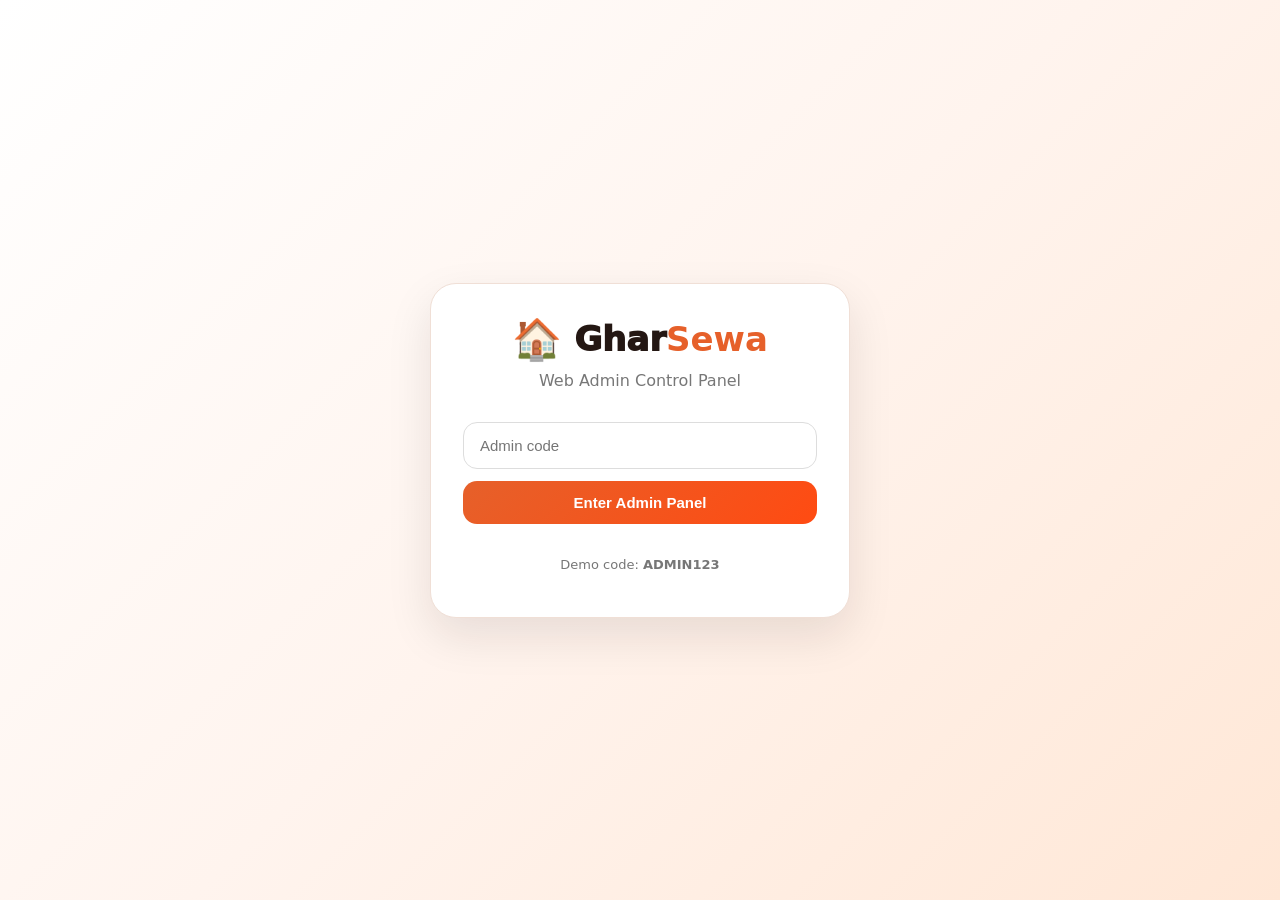
<file: admin.html>
<!DOCTYPE html>
<html lang="en">
<head>
  <meta charset="UTF-8" />
  <meta name="viewport" content="width=device-width, initial-scale=1.0" />
  <title>GharSewa Web Admin</title>
  <style>
    :root{--red:#A52A24;--orange:#E6602A;--bg:#f6f7fb;--card:#fff;--text:#241713;--muted:#777;--line:#eaded8;--green:#198754;--blue:#2f5fb3;--purple:#6f42c1;--shadow:0 18px 45px rgba(33,20,15,.10)}
    *{box-sizing:border-box} body{margin:0;font-family:Inter,system-ui,-apple-system,Segoe UI,Roboto,Arial,sans-serif;background:var(--bg);color:var(--text)}
    .login{min-height:100vh;display:flex;align-items:center;justify-content:center;padding:24px;background:linear-gradient(135deg,#fff 0%,#fff4ee 50%,#ffe7d6 100%)}
    .login-card{width:100%;max-width:420px;background:#fff;border-radius:26px;box-shadow:var(--shadow);padding:32px;border:1px solid #f0dfd6;text-align:center}
    .logo{display:flex;align-items:center;justify-content:center;gap:12px;margin-bottom:8px}.logoIcon{font-size:40px}.brand{font-size:34px;font-weight:950}.brand b{color:var(--orange)}
    .sub{color:var(--muted);margin:0 0 24px}.input{width:100%;padding:14px 16px;border:1px solid #ddd;border-radius:14px;font-size:15px;margin:8px 0 12px;background:#fff}.btn{border:none;border-radius:14px;padding:13px 18px;font-weight:850;font-size:15px;cursor:pointer}.btn-primary{background:linear-gradient(135deg,var(--orange),#ff4b12);color:#fff;width:100%}.err{color:#c82333;font-size:13px;min-height:20px}
    .app{display:grid;grid-template-columns:260px 1fr;min-height:100vh}.side{background:#fff;border-right:1px solid var(--line);padding:20px;position:sticky;top:0;height:100vh}.side .brand{font-size:24px}.adminTag{font-size:13px;color:var(--muted);margin:2px 0 22px}.nav button{width:100%;border:none;background:transparent;text-align:left;padding:12px 14px;border-radius:14px;margin:4px 0;display:flex;gap:10px;align-items:center;font-weight:800;color:#6b5f5a;cursor:pointer}.nav button.active{background:#fff0e8;color:var(--orange)}.nav .badge{margin-left:auto;background:#c82333;color:#fff;border-radius:99px;padding:2px 8px;font-size:11px}.main{padding:22px 28px 40px}.top{display:flex;justify-content:space-between;align-items:center;gap:16px;margin-bottom:20px}.top h1{margin:0;font-size:28px}.top p{margin:4px 0 0;color:var(--muted)}.top-actions{display:flex;gap:10px;align-items:center}.search{min-width:280px;padding:12px 14px;border:1px solid #ddd;border-radius:14px;background:#fff}.logout{background:#fff;border:1px solid #ffd2c2;color:#b73518}.grid{display:grid;grid-template-columns:repeat(4,minmax(150px,1fr));gap:14px;margin-bottom:18px}.stat{background:#fff;border-radius:20px;padding:18px;box-shadow:0 8px 25px rgba(0,0,0,.05);border:1px solid #f2e5df}.stat .n{font-size:26px;font-weight:950;color:var(--red)}.stat .l{font-size:13px;color:var(--muted);font-weight:750}.panel{background:#fff;border:1px solid #eee;border-radius:22px;box-shadow:0 10px 28px rgba(0,0,0,.05);overflow:hidden}.panel-head{display:flex;justify-content:space-between;align-items:center;padding:18px 18px;border-bottom:1px solid #f1e7e1}.panel-head h2{font-size:18px;margin:0}.table{width:100%;border-collapse:collapse}.table th{text-align:left;color:#7d716b;font-size:12px;text-transform:uppercase;letter-spacing:.04em;background:#fffaf7}.table td,.table th{padding:14px 16px;border-bottom:1px solid #f2ece8;vertical-align:middle}.pill{border-radius:99px;padding:5px 10px;font-size:12px;font-weight:850;display:inline-flex;align-items:center;gap:5px}.pending{background:#fff3cd;color:#8a5a00}.approved,.active,.completed{background:#e9f8ef;color:#126b35}.rejected,.banned,.cancelled{background:#ffe9e9;color:#a32121}.accepted,.confirmed,.started,.open{background:#e8f1ff;color:#204a9a}.closed{background:#eee;color:#555}.mini{padding:8px 10px;border-radius:10px;border:1px solid #ddd;background:#fff;font-weight:800;cursor:pointer;margin:2px}.mini.green{background:#e9f8ef;color:#126b35;border-color:#b9e7c8}.mini.red{background:#ffe9e9;color:#a32121;border-color:#ffd0d0}.mini.orange{background:#fff0e8;color:#d34c17;border-color:#ffcdb9}.cards{display:grid;grid-template-columns:repeat(auto-fill,minmax(280px,1fr));gap:14px}.card{background:#fff;border:1px solid #eee;border-radius:20px;padding:16px;box-shadow:0 8px 25px rgba(0,0,0,.04)}.card h3{margin:0 0 6px}.muted{color:var(--muted);font-size:13px}.row{display:flex;justify-content:space-between;gap:12px;align-items:center}.form-grid{display:grid;grid-template-columns:1fr 1fr;gap:10px}.textarea{width:100%;min-height:110px;border:1px solid #ddd;border-radius:14px;padding:12px;resize:vertical}.hide{display:none!important}@media(max-width:900px){.app{grid-template-columns:1fr}.side{height:auto;position:relative}.nav{display:grid;grid-template-columns:repeat(3,1fr);gap:6px}.main{padding:16px}.grid{grid-template-columns:repeat(2,1fr)}.top{flex-direction:column;align-items:flex-start}.search{min-width:0;width:100%}.top-actions{width:100%;flex-direction:column}.top-actions>*{width:100%}.table{font-size:13px}.table td,.table th{padding:10px 8px}}
  </style>
</head>
<body>
  <div id="login" class="login">
    <div class="login-card">
      <div class="logo"><div class="logoIcon">🏠</div><div class="brand">Ghar<b>Sewa</b></div></div>
      <p class="sub">Web Admin Control Panel</p>
      <input id="code" class="input" placeholder="Admin code" type="password" />
      <button class="btn btn-primary" onclick="login()">Enter Admin Panel</button>
      <div id="err" class="err"></div>
      <p class="muted">Demo code: <b>ADMIN123</b></p>
    </div>
  </div>
  <div id="app" class="app hide">
    <aside class="side">
      <div class="logo" style="justify-content:flex-start"><div class="logoIcon">🏠</div><div class="brand">Ghar<b>Sewa</b></div></div>
      <div class="adminTag">Web Control Panel</div>
      <nav class="nav" id="nav"></nav>
    </aside>
    <main class="main">
      <div class="top">
        <div><h1 id="title">Dashboard</h1><p id="subtitle">Control customers, workers, bookings and app data from web.</p></div>
        <div class="top-actions"><input id="search" class="search" placeholder="Search name, phone, booking..." oninput="render()"/><button class="btn logout" onclick="logout()">Logout</button></div>
      </div>
      <section id="content"></section>
    </main>
  </div>
<script>
const ADMIN_CODE='ADMIN123';
const $=id=>document.getElementById(id);
const read=(k,d=[])=>{try{return JSON.parse(localStorage.getItem(k)||JSON.stringify(d))}catch(e){return d}};
const write=(k,v)=>localStorage.setItem(k,JSON.stringify(v));
const fmt=n=>'NPR '+Number(n||0).toLocaleString();
const today=()=>new Date().toISOString();
const esc=s=>String(s??'').replace(/[&<>"]/g,m=>({'&':'&amp;','<':'&lt;','>':'&gt;','"':'&quot;'}[m]));
let page='dashboard';
const pages=[['dashboard','📊','Dashboard'],['workers','🧑‍🔧','Workers'],['customers','👥','Customers'],['bookings','📋','Bookings'],['requirements','📢','Requirements'],['subscriptions','💳','Subscriptions'],['broadcast','📣','Broadcast'],['settings','⚙️','Settings']];
function login(){ if($('code').value.trim()===ADMIN_CODE){localStorage.setItem('g8_web_admin','true');localStorage.setItem('g8_admin','true');$('login').classList.add('hide');$('app').classList.remove('hide');init();} else {$('err').textContent='Wrong admin code';}}
function logout(){localStorage.setItem('g8_web_admin','false');localStorage.setItem('g8_admin','false');location.reload();}
function init(){renderNav();render();}
function renderNav(){ const counts=getCounts(); $('nav').innerHTML=pages.map(([id,ic,l])=>`<button class="${page===id?'active':''}" onclick="page='${id}';renderNav();render()"><span>${ic}</span>${l}${counts[id]?`<span class="badge">${counts[id]}</span>`:''}</button>`).join('');}
function getData(){
 const apps=read('g8_worker_apps',[]); const customers=read('g8_admin_customers',[]); const bookings=[...read('g8_admin_bookings',[]),...read('g8_admin_rentals',[])]; const reqs=read('g8_requirements',[]); const subs=read('g8_admin_customer_subscriptions',[]);
 return {apps,customers,bookings,reqs,subs};
}
function getCounts(){const d=getData();return {workers:d.apps.filter(x=>x.status==='pending').length,bookings:d.bookings.filter(x=>!['completed','cancelled'].includes(x.status)).length,requirements:d.reqs.filter(x=>x.status!=='closed'&&x.status!=='completed').length,subscriptions:d.subs.length};}
function match(obj){const q=$('search')?.value?.toLowerCase().trim()||''; if(!q)return true; return JSON.stringify(obj).toLowerCase().includes(q);}
function setTitle(t,s){$('title').textContent=t;$('subtitle').textContent=s;}
function render(){renderNav(); const d=getData(); const c=$('content');
 if(page==='dashboard') return dashboard(c,d);
 if(page==='workers') return workers(c,d);
 if(page==='customers') return customers(c,d);
 if(page==='bookings') return bookings(c,d);
 if(page==='requirements') return requirements(c,d);
 if(page==='subscriptions') return subscriptions(c,d);
 if(page==='broadcast') return broadcast(c,d);
 if(page==='settings') return settings(c,d);
}
function dashboard(c,d){setTitle('Dashboard','Live overview from the app local database.'); const revenue=d.bookings.reduce((s,b)=>s+Number(b.amt||0),0); const comm=d.bookings.reduce((s,b)=>s+Number(b.comm||Math.round((b.amt||0)*.1)),0); c.innerHTML=`<div class="grid">
 <div class="stat"><div class="n">${d.customers.length}</div><div class="l">Customers</div></div><div class="stat"><div class="n">${d.apps.length}</div><div class="l">Workers</div></div><div class="stat"><div class="n">${d.bookings.length}</div><div class="l">Bookings</div></div><div class="stat"><div class="n">${fmt(revenue)}</div><div class="l">Total GMV</div></div></div>
 <div class="grid"><div class="stat"><div class="n">${d.apps.filter(x=>x.status==='pending').length}</div><div class="l">Pending Workers</div></div><div class="stat"><div class="n">${d.reqs.length}</div><div class="l">Requirements</div></div><div class="stat"><div class="n">${fmt(comm)}</div><div class="l">Commission</div></div><div class="stat"><div class="n">${d.subs.length}</div><div class="l">Subscriptions</div></div></div>
 ${recentBookings(d)}`;}
function recentBookings(d){return `<div class="panel"><div class="panel-head"><h2>Recent Bookings</h2><button class="mini orange" onclick="page='bookings';renderNav();render()">View all</button></div>${bookingTable(d.bookings.slice(0,8))}</div>`}
function status(s){return `<span class="pill ${String(s||'open').toLowerCase()}">${esc(s||'open')}</span>`}
function bookingTable(arr){return `<table class="table"><thead><tr><th>ID</th><th>Customer</th><th>Worker/Service</th><th>Amount</th><th>Status</th><th>Action</th></tr></thead><tbody>${arr.filter(match).map(b=>`<tr><td><b>${esc(b.id)}</b><br><span class="muted">${esc((b.type||'service'))}</span></td><td>${esc(b.cust||'Customer')}<br><span class="muted">${esc(b.custPh||'')}</span></td><td>${esc(b.prov||'Worker')}<br><span class="muted">${esc(b.svc||'')}</span></td><td><b>${fmt(b.amt)}</b><br><span class="muted">Comm ${fmt(b.comm||Math.round((b.amt||0)*.1))}</span></td><td>${status(b.status)}</td><td><button class="mini green" onclick="updateBooking('${esc(b.id)}','completed')">Complete</button><button class="mini red" onclick="updateBooking('${esc(b.id)}','cancelled')">Cancel</button></td></tr>`).join('')||`<tr><td colspan="6" class="muted">No bookings found.</td></tr>`}</tbody></table>`}
function updateBooking(id,st){['g8_admin_bookings','g8_admin_rentals','g8_bks','g8_rbks'].forEach(k=>{const arr=read(k,[]); if(arr.length)write(k,arr.map(x=>x.id===id?{...x,status:st,adminUpdatedAt:today()}:x));}); render();}
function workers(c,d){setTitle('Workers','Approve, reject, verify and manage worker accounts.'); const rows=d.apps.filter(match); c.innerHTML=`<div class="panel"><div class="panel-head"><h2>Worker Applications</h2><span class="muted">${rows.length} workers</span></div><table class="table"><thead><tr><th>Worker</th><th>Service</th><th>Plan</th><th>Status</th><th>Actions</th></tr></thead><tbody>${rows.map(w=>`<tr><td><b>${esc(w.name)}</b><br><span class="muted">${esc(w.phone||'')} · ${esc(w.email||'')}</span></td><td>${esc(w.service||((w.services||[])[0])||'')}<br><span class="muted">${esc(w.area||'Kathmandu')} · ${esc(w.exp||'')}</span></td><td>${esc(w.plan||'standard')}<br><span class="muted">${fmt(w.price||1000)}</span></td><td>${status(w.status||'pending')}</td><td><button class="mini green" onclick="workerStatus('${esc(w.id)}','approved')">Approve</button><button class="mini orange" onclick="workerStatus('${esc(w.id)}','pending')">Pending</button><button class="mini red" onclick="workerStatus('${esc(w.id)}','rejected')">Reject</button></td></tr>`).join('')||`<tr><td colspan="5" class="muted">No workers found.</td></tr>`}</tbody></table></div>`;}
function workerStatus(id,st){const apps=read('g8_worker_apps',[]).map(w=>w.id===id?{...w,status:st,approvedAt:st==='approved'?today():w.approvedAt}:w);write('g8_worker_apps',apps);render();}
function customers(c,d){setTitle('Customers','View customer accounts and ban/unban users.'); const rows=d.customers.filter(match); c.innerHTML=`<div class="panel"><div class="panel-head"><h2>Customers</h2><span class="muted">${rows.length} customers</span></div><table class="table"><thead><tr><th>Name</th><th>Phone</th><th>Bookings</th><th>Status</th><th>Actions</th></tr></thead><tbody>${rows.map(u=>`<tr><td><b>${esc(u.name)}</b><br><span class="muted">${esc(u.address||'Kathmandu')}</span></td><td>${esc(u.phone)}</td><td>${u.bks||0}<br><span class="muted">${esc(u.lastBooking||'')}</span></td><td>${status(u.status||'active')}</td><td><button class="mini red" onclick="customerBan('${esc(u.phone)}')">${u.status==='banned'?'Unban':'Ban'}</button></td></tr>`).join('')||`<tr><td colspan="5" class="muted">No customers found.</td></tr>`}</tbody></table></div>`;}
function customerBan(phone){const arr=read('g8_admin_customers',[]).map(u=>u.phone===phone?{...u,status:u.status==='banned'?'active':'banned'}:u);write('g8_admin_customers',arr);render();}
function bookings(c,d){setTitle('Bookings','Control booking and rental statuses.'); c.innerHTML=`<div class="panel"><div class="panel-head"><h2>All Bookings</h2><span class="muted">${d.bookings.filter(match).length} records</span></div>${bookingTable(d.bookings)}</div>`;}
function requirements(c,d){setTitle('Requirements','Track customer posted requirements and worker offers.'); const rows=d.reqs.filter(match); c.innerHTML=`<div class="cards">${rows.map(r=>`<div class="card"><div class="row"><h3>${esc(r.title||r.service||'Requirement')}</h3>${status(r.status||'open')}</div><p class="muted">${esc(r.description||r.note||'')}</p>${r.image?`<img src="${r.image}" style="width:100%;max-height:160px;object-fit:cover;border-radius:14px;margin:8px 0"/>`:''}<div class="muted">📍 ${esc(r.location||'Kathmandu')} · Budget ${fmt(r.budget||0)}</div><div class="muted">Customer: ${esc(r.customer||'Customer')} · Offers: ${(r.offers||[]).length}</div><div style="margin-top:12px"><button class="mini green" onclick="reqStatus('${esc(r.id)}','completed')">Complete</button><button class="mini red" onclick="reqStatus('${esc(r.id)}','closed')">Close</button></div></div>`).join('')||`<div class="card muted">No requirements found.</div>`}</div>`;}
function reqStatus(id,st){write('g8_requirements',read('g8_requirements',[]).map(r=>r.id===id?{...r,status:st,adminUpdatedAt:today()}:r));render();}
function subscriptions(c,d){setTitle('Subscriptions','Manage customer and worker plan records.'); const rows=d.subs.filter(match); c.innerHTML=`<div class="panel"><div class="panel-head"><h2>Customer Subscriptions</h2><span class="muted">${rows.length} active</span></div><table class="table"><thead><tr><th>Customer</th><th>Plan</th><th>Amount</th><th>Gateway</th><th>Status</th></tr></thead><tbody>${rows.map(s=>`<tr><td><b>${esc(s.customer)}</b><br><span class="muted">${esc(s.phone)}</span></td><td>${esc(s.planName||s.plan)}</td><td><b>${fmt(s.amount)}</b></td><td>${esc(s.gateway||'')}</td><td>${status(s.status||'active')}<br><span class="muted">Expires ${esc(s.expires||'—')}</span></td></tr>`).join('')||`<tr><td colspan="5" class="muted">No subscriptions found.</td></tr>`}</tbody></table></div>`;}
function broadcast(c,d){setTitle('Broadcast','Send demo notification/SMS message to app users.'); c.innerHTML=`<div class="panel"><div class="panel-head"><h2>Broadcast Message</h2></div><div style="padding:18px"><div class="form-grid"><input id="bcTitle" class="input" placeholder="Title"><select id="bcTarget" class="input"><option value="all">All users</option><option value="customers">Customers</option><option value="workers">Workers</option></select></div><textarea id="bcBody" class="textarea" placeholder="Message body"></textarea><button class="btn btn-primary" style="margin-top:10px;max-width:260px" onclick="sendBroadcast()">Send Broadcast</button><p class="muted">This stores message in <b>g8_admin_broadcasts</b> for the app to read later.</p></div></div>`;}
function sendBroadcast(){const msg={id:'BC-'+Date.now(),title:$('bcTitle').value||'GharSewa Notice',body:$('bcBody').value||'',target:$('bcTarget').value,createdAt:today(),read:false};write('g8_admin_broadcasts',[msg,...read('g8_admin_broadcasts',[])]);alert('Broadcast saved.');}
function settings(c,d){setTitle('Settings','Web admin connection information.'); c.innerHTML=`<div class="panel"><div class="panel-head"><h2>How this controls the app</h2></div><div style="padding:18px;line-height:1.7"><p>This web admin reads and writes the same browser storage keys used by the GharSewa app.</p><p><b>Important:</b> For real control from different devices, connect this to a backend database such as MongoDB/Firebase/Supabase. LocalStorage works only on the same browser/domain.</p><button class="mini red" onclick="if(confirm('Clear demo app data?')){localStorage.clear();location.reload()}">Clear Demo Data</button></div></div>`;}
if(localStorage.getItem('g8_web_admin')==='true'){ $('login').classList.add('hide');$('app').classList.remove('hide');init(); }
</script>
</body>
</html>
</file>
